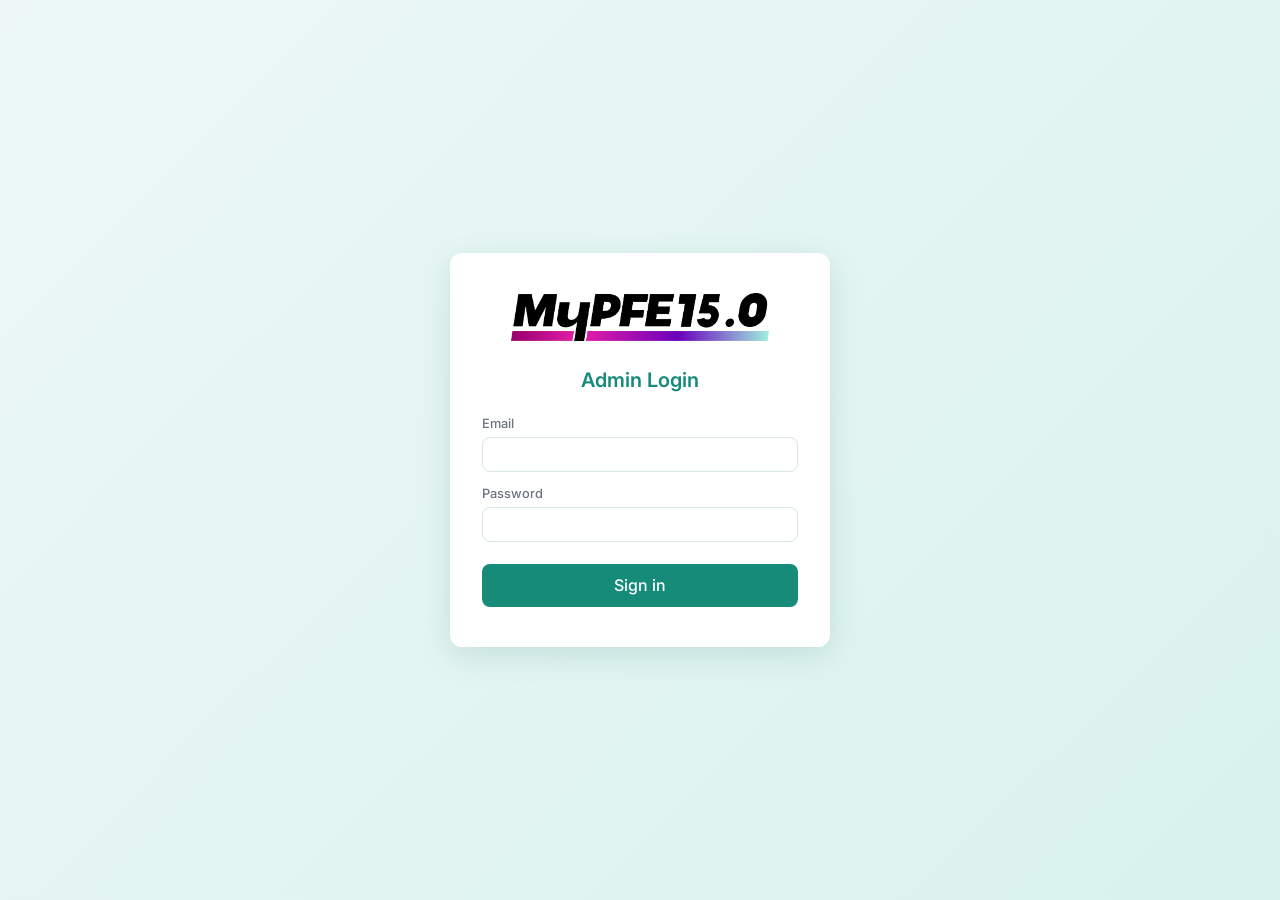
<file: admin/index.html>
<!DOCTYPE html>
<html lang="en">
<head>
  <meta charset="UTF-8">
  <meta name="viewport" content="width=device-width, initial-scale=1.0">
  <title>MyPFE Admin — Login</title>
  <link rel="preconnect" href="https://fonts.googleapis.com">
  <link href="https://fonts.googleapis.com/css2?family=Inter:wght@400;500;600;700&display=swap" rel="stylesheet">
  <link rel="stylesheet" href="admin.css">
</head>
<body class="login-page">
  <div class="login-card">
    <div class="login-logo">
      <img src="../assets/images/MYPFE15_LOGO1_black.png" alt="MyPFE 15.0">
    </div>
    <h1>Admin Login</h1>
    <form id="loginForm">
      <div class="field">
        <label for="email">Email</label>
        <input type="email" id="email" name="email" required autocomplete="username">
      </div>
      <div class="field">
        <label for="password">Password</label>
        <input type="password" id="password" name="password" required autocomplete="current-password">
      </div>
      <div id="loginError" class="msg msg-error" hidden></div>
      <button type="submit" class="btn-primary" id="loginBtn">Sign in</button>
    </form>
  </div>
  <script src="config.js"></script>
  <script src="admin.js"></script>
</body>
</html>
</file>
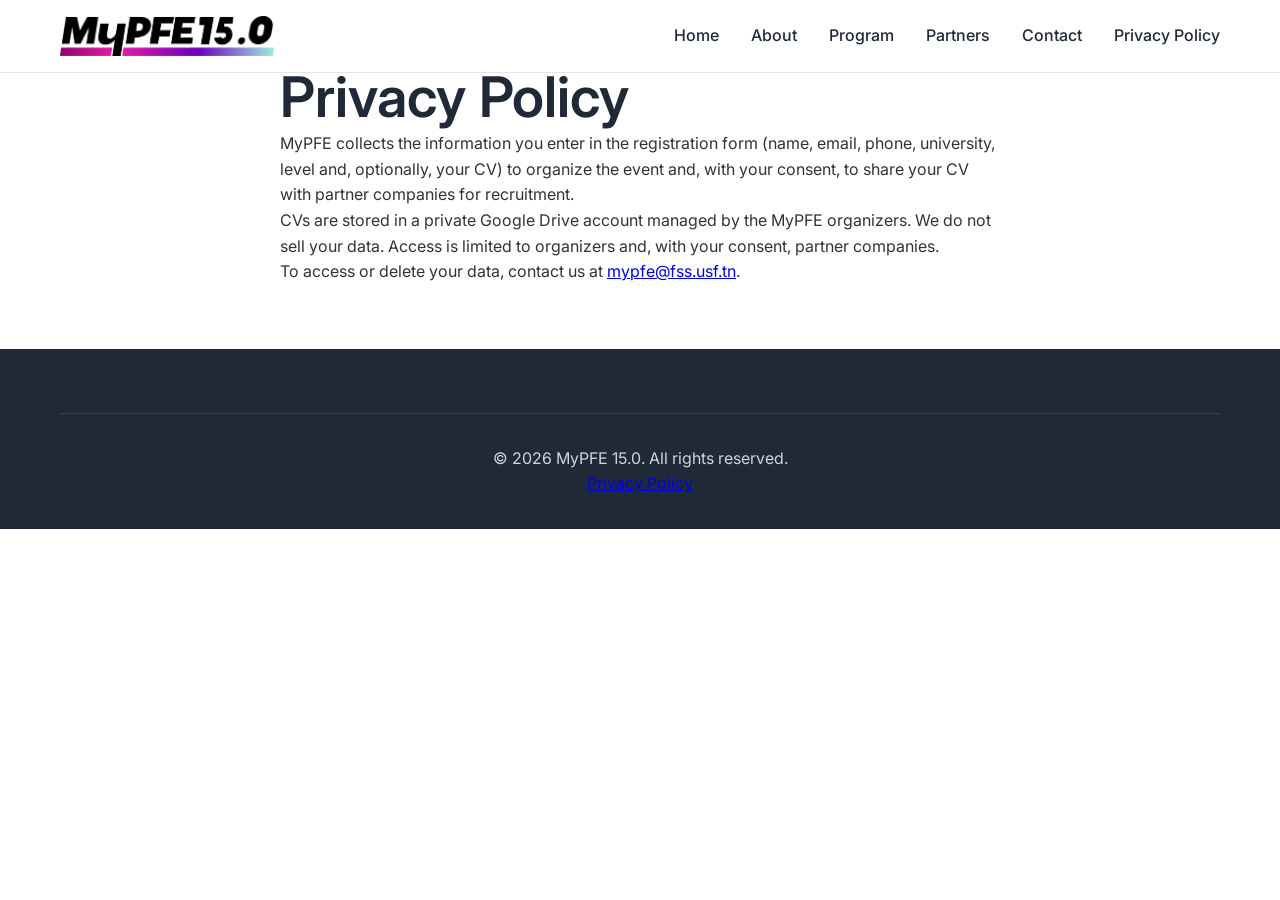
<file: privacy.html>
<!DOCTYPE html>
<html lang="en">
<head>
    <meta charset="UTF-8">
    <meta name="viewport" content="width=device-width, initial-scale=1.0">
    <title>Privacy Policy - MyPFE 15.0</title>
    <meta name="description" content="Learn how MyPFE collects, stores, and uses registration information and CVs.">
    <link rel="stylesheet" href="assets/css/style.css">
    <link rel="stylesheet" href="assets/css/polish.css">
    <link href="https://fonts.googleapis.com/css2?family=Inter:wght@300;400;500;600;700&display=swap" rel="stylesheet">
    <link rel="icon" type="image/jpeg" href="assets/images/logos/fss-logo.jpg">
</head>
<body>
    <nav class="navbar">
        <div class="nav-container">
            <a href="index.html" class="nav-logo" aria-label="MyPFE home">
                <img src="assets/images/MYPFE15_LOGO1_black.png" alt="MyPFE 15.0" class="logo">
            </a>
            <div class="nav-menu" id="nav-menu">
                <a href="index.html" class="nav-link">Home</a>
                <a href="pages/about.html" class="nav-link">About</a>
                <a href="pages/program.html" class="nav-link">Program</a>
                <a href="pages/sponsors.html" class="nav-link">Partners</a>
                <a href="pages/contact.html" class="nav-link">Contact</a>
                <a href="privacy.html" class="nav-link active" aria-current="page">Privacy Policy</a>
            </div>
            <div class="nav-toggle" id="nav-toggle" aria-label="Toggle navigation">
                <span class="bar"></span>
                <span class="bar"></span>
                <span class="bar"></span>
            </div>
        </div>
    </nav>

    <main>
        <section class="tl-section">
            <div class="container" style="max-width:760px">
                <h1>Privacy Policy</h1>
                <p>MyPFE collects the information you enter in the registration form (name, email, phone, university, level and, optionally, your CV) to organize the event and, with your consent, to share your CV with partner companies for recruitment.</p>
                <p>CVs are stored in a private Google Drive account managed by the MyPFE organizers. We do not sell your data. Access is limited to organizers and, with your consent, partner companies.</p>
                <p>To access or delete your data, contact us at <a href="mailto:mypfe@fss.usf.tn">mypfe@fss.usf.tn</a>.</p>
            </div>
        </section>
    </main>

    <footer class="footer">
        <div class="container">
            <div class="footer-bottom">
                <p>&copy; 2026 MyPFE 15.0. All rights reserved.</p>
                <a href="privacy.html" aria-current="page">Privacy Policy</a>
            </div>
        </div>
    </footer>

    <script src="assets/js/main.js"></script>
</body>
</html>
</file>
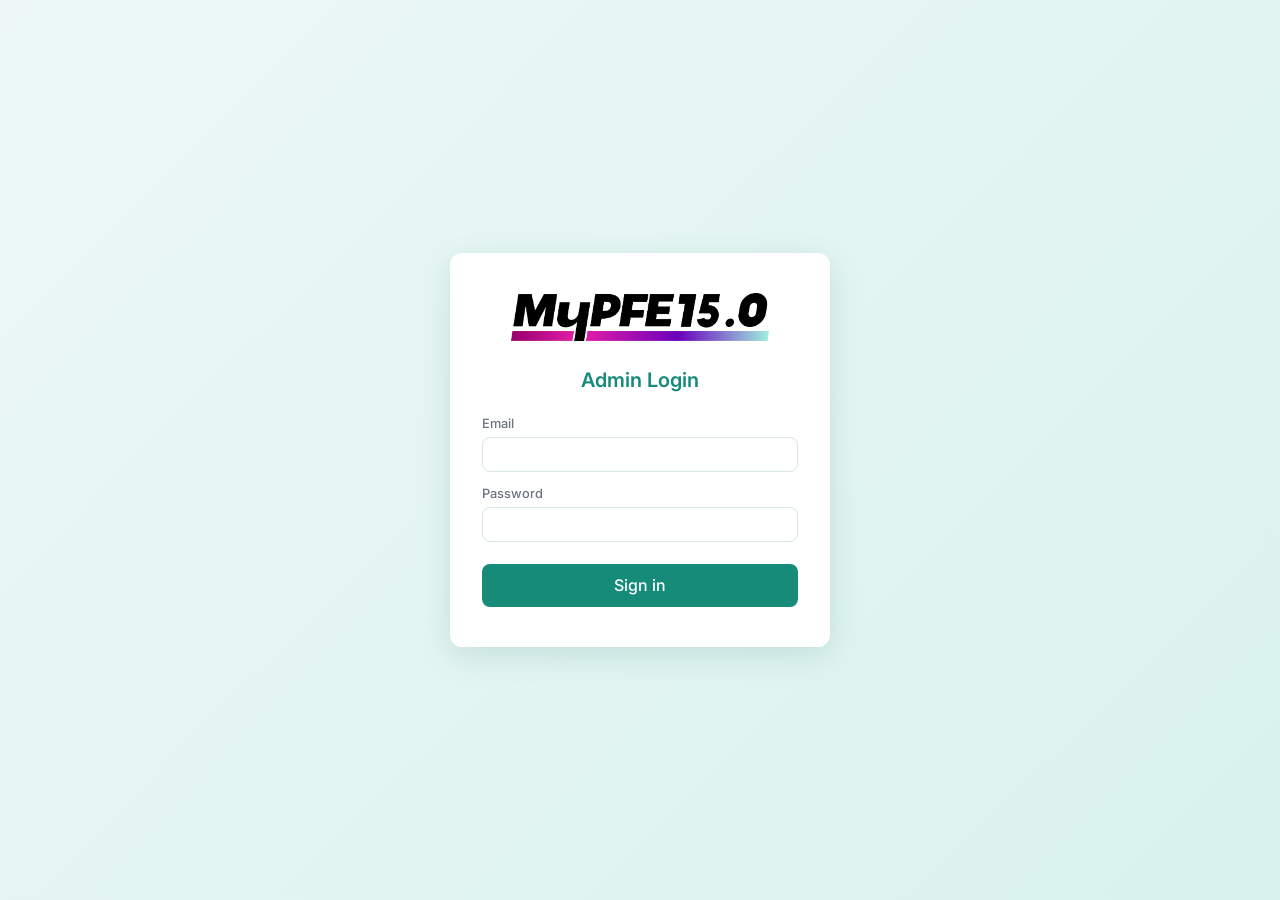
<file: admin/dashboard.html>
<!DOCTYPE html>
<html lang="en">
<head>
  <meta charset="UTF-8">
  <meta name="viewport" content="width=device-width, initial-scale=1.0">
  <title>MyPFE Admin — Dashboard</title>
  <link rel="preconnect" href="https://fonts.googleapis.com">
  <link href="https://fonts.googleapis.com/css2?family=Inter:wght@400;500;600;700&display=swap" rel="stylesheet">
  <link rel="stylesheet" href="https://cdnjs.cloudflare.com/ajax/libs/font-awesome/6.5.0/css/all.min.css">
  <link rel="stylesheet" href="admin.css">
</head>
<body>

<!-- ── Sidebar ─────────────────────────────────────────────────────────────── -->
<nav class="sidebar" id="sidebar">
  <div class="sidebar-logo">
    <img src="../assets/images/MYPFE15_LOGO2_white.png" alt="MyPFE">
  </div>
  <ul class="sidebar-nav">
    <li><a href="#" class="nav-item active" data-tab="schedule"><i class="fas fa-calendar-alt"></i> Schedule</a></li>
    <li><a href="#" class="nav-item" data-tab="workshops"><i class="fas fa-chalkboard-teacher"></i> Workshops</a></li>
    <li><a href="#" class="nav-item" data-tab="registrations"><i class="fas fa-users"></i> Registrations</a></li>
    <li><a href="#" class="nav-item admin-only" data-tab="users" style="display:none"><i class="fas fa-user-shield"></i> Users</a></li>
  </ul>
  <div class="sidebar-footer">
    <span id="meEmail" class="me-email"></span>
    <button id="logoutBtn" class="btn-ghost"><i class="fas fa-sign-out-alt"></i> Logout</button>
  </div>
</nav>

<!-- ── Main ────────────────────────────────────────────────────────────────── -->
<main class="main-content">

  <!-- ── Schedule tab ──────────────────────────────────────────────────────── -->
  <section id="tab-schedule" class="tab-section">
    <div class="tab-header">
      <h2>Schedule</h2>
      <button class="btn-primary" id="addScheduleBtn"><i class="fas fa-plus"></i> Add Item</button>
    </div>
    <div id="scheduleList" class="item-list"></div>
  </section>

  <!-- ── Workshops tab ─────────────────────────────────────────────────────── -->
  <section id="tab-workshops" class="tab-section" hidden>
    <div class="tab-header">
      <h2>Workshops</h2>
      <button class="btn-primary" id="addWorkshopBtn"><i class="fas fa-plus"></i> Add Workshop</button>
    </div>
    <div id="workshopList" class="item-list"></div>
  </section>

  <!-- ── Registrations tab ─────────────────────────────────────────────────── -->
  <section id="tab-registrations" class="tab-section" hidden>
    <div class="tab-header">
      <h2>Registrations</h2>
      <button class="btn-outline admin-only" id="exportCsvBtn" style="display:none"><i class="fas fa-download"></i> Export CSV</button>
    </div>

    <!-- Stats panel -->
    <div id="statsPanel" class="stats-panel">
      <div class="stat-box"><span id="statTotal">—</span><small>Total</small></div>
      <div class="stat-box"><span id="statStudents">—</span><small>Students</small></div>
      <div class="stat-box"><span id="statCompanies">—</span><small>Companies</small></div>
      <div class="stat-box"><span id="statCvs">—</span><small>With CV</small></div>
    </div>

    <!-- Bar chart (plain SVG) -->
    <div id="chartWrap" class="chart-wrap">
      <svg id="barChart" class="bar-chart"></svg>
    </div>

    <!-- Breakdown panels -->
    <div style="display:flex;gap:.75rem;flex-wrap:wrap;margin-bottom:1rem;">
      <div class="chart-wrap" style="flex:1;min-width:220px;">
        <div style="font-size:.75rem;font-weight:600;color:var(--text-muted);text-transform:uppercase;letter-spacing:.05em;margin-bottom:.6rem;">By Level</div>
        <div id="levelBreakdown"></div>
      </div>
      <div class="chart-wrap" style="flex:1;min-width:220px;">
        <div style="font-size:.75rem;font-weight:600;color:var(--text-muted);text-transform:uppercase;letter-spacing:.05em;margin-bottom:.6rem;">Top Universities</div>
        <div id="topUniversities"></div>
      </div>
    </div>

    <!-- Filters -->
    <div class="filters">
      <input type="search" id="regSearch" placeholder="Search name, email, university…" class="search-input">
      <select id="regType" class="filter-select">
        <option value="">All types</option>
        <option value="student">Student</option>
        <option value="company">Company</option>
      </select>
    </div>

    <div class="table-wrap">
      <table id="regTable" class="data-table">
        <thead>
          <tr>
            <th>Name</th><th>Email</th><th>Type</th><th>University</th>
            <th>Level</th><th>CV</th><th>Date</th><th>Actions</th>
          </tr>
        </thead>
        <tbody id="regBody"></tbody>
      </table>
    </div>
    <div class="pagination" id="regPagination"></div>
  </section>

  <!-- ── Users tab ─────────────────────────────────────────────────────────── -->
  <section id="tab-users" class="tab-section" hidden>
    <div class="tab-header">
      <h2>Users</h2>
      <button class="btn-primary" id="addUserBtn"><i class="fas fa-plus"></i> Add Editor</button>
    </div>
    <div class="table-wrap">
      <table class="data-table">
        <thead>
          <tr><th>Email</th><th>Role</th><th>Active</th><th>Created</th><th>Actions</th></tr>
        </thead>
        <tbody id="userBody"></tbody>
      </table>
    </div>
  </section>

</main>

<!-- ══════════════ MODALS ══════════════ -->

<!-- Schedule form modal -->
<div id="scheduleModal" class="modal" hidden>
  <div class="modal-box modal-lg">
    <div class="modal-head">
      <h3 id="scheduleModalTitle">Add Schedule Item</h3>
      <button class="modal-close" data-close="scheduleModal">&times;</button>
    </div>
    <div class="modal-body two-col">
      <!-- Left: form -->
      <form id="scheduleForm" class="modal-form">
        <div class="field-row">
          <div class="field">
            <label>Time *</label>
            <input type="text" name="time" placeholder="9:00 or 10:00 – 13:00" required maxlength="50">
          </div>
          <div class="field">
            <label>Location</label>
            <input type="text" name="location" maxlength="200">
          </div>
        </div>
        <div class="field">
          <label>Title *</label>
          <input type="text" name="title" required maxlength="200">
        </div>
        <div class="field">
          <label>Description</label>
          <textarea name="description" rows="2" maxlength="1000"></textarea>
        </div>
        <div class="field-row">
          <div class="field">
            <label>Speaker name</label>
            <input type="text" name="speaker_name" maxlength="200">
          </div>
          <div class="field">
            <label>Speaker company</label>
            <input type="text" name="speaker_company" maxlength="200">
          </div>
        </div>
        <div class="field-row">
          <label class="check-label"><input type="checkbox" name="featured"> Featured</label>
          <label class="check-label"><input type="checkbox" name="is_published" checked> Published</label>
          <div class="field" style="flex:1">
            <label>Position</label>
            <input type="number" name="position" value="0" min="0">
          </div>
        </div>

        <!-- Chips -->
        <div class="field">
          <label>Chips (comma-separated)</label>
          <input type="text" name="chips_raw" placeholder="Tag1, Tag2, Tag3">
        </div>

        <!-- Sections repeater -->
        <div class="field">
          <label>Sections <button type="button" class="btn-ghost btn-sm" id="addSectionBtn">+ Add section</button></label>
          <div id="sectionsContainer"></div>
        </div>

        <div class="modal-actions">
          <button type="button" class="btn-outline" data-close="scheduleModal">Cancel</button>
          <button type="submit" class="btn-primary">Save</button>
        </div>
      </form>

      <!-- Right: live preview -->
      <div class="preview-col">
        <div class="preview-label">Preview</div>
        <div id="schedulePreview" class="tl-preview"></div>
      </div>
    </div>
  </div>
</div>

<!-- Workshop form modal -->
<div id="workshopModal" class="modal" hidden>
  <div class="modal-box">
    <div class="modal-head">
      <h3 id="workshopModalTitle">Add Workshop</h3>
      <button class="modal-close" data-close="workshopModal">&times;</button>
    </div>
    <form id="workshopForm" class="modal-form">
      <div class="field">
        <label>Icon class *</label>
        <input type="text" name="icon" value="fas fa-clock" required maxlength="100">
      </div>
      <div class="field">
        <label>Title *</label>
        <input type="text" name="title" required maxlength="200">
      </div>
      <div class="field-row">
        <div class="field">
          <label>Time *</label>
          <input type="text" name="time" required maxlength="100">
        </div>
        <div class="field">
          <label>Position</label>
          <input type="number" name="position" value="0" min="0">
        </div>
      </div>
      <div class="field">
        <label>Description *</label>
        <textarea name="description" rows="2" required maxlength="1000"></textarea>
      </div>
      <div class="field">
        <label>Features (one per line: "fas fa-icon | Label")</label>
        <textarea name="features_raw" rows="3" placeholder="fas fa-calendar | November 22&#10;fas fa-users | Expert Instructors"></textarea>
      </div>
      <div class="field-row">
        <label class="check-label"><input type="checkbox" name="is_published" checked> Published</label>
      </div>
      <div class="modal-actions">
        <button type="button" class="btn-outline" data-close="workshopModal">Cancel</button>
        <button type="submit" class="btn-primary">Save</button>
      </div>
    </form>
  </div>
</div>

<!-- User form modal -->
<div id="userModal" class="modal" hidden>
  <div class="modal-box">
    <div class="modal-head">
      <h3>Add Editor</h3>
      <button class="modal-close" data-close="userModal">&times;</button>
    </div>
    <form id="userForm" class="modal-form">
      <div class="field">
        <label>Email *</label>
        <input type="email" name="email" required>
      </div>
      <div class="field">
        <label>Password * (min 12 chars)</label>
        <input type="password" name="password" required minlength="12">
      </div>
      <div class="field">
        <label>Role</label>
        <select name="role">
          <option value="editor">Editor</option>
          <option value="admin">Admin</option>
        </select>
      </div>
      <div class="modal-actions">
        <button type="button" class="btn-outline" data-close="userModal">Cancel</button>
        <button type="submit" class="btn-primary">Create</button>
      </div>
    </form>
  </div>
</div>

<!-- Confirm dialog -->
<div id="confirmModal" class="modal" hidden>
  <div class="modal-box modal-sm">
    <div class="modal-head">
      <h3 id="confirmTitle">Confirm</h3>
    </div>
    <div class="modal-body">
      <p id="confirmMsg"></p>
    </div>
    <div class="modal-actions">
      <button class="btn-outline" id="confirmCancel">Cancel</button>
      <button class="btn-danger" id="confirmOk">Delete</button>
    </div>
  </div>
</div>

<!-- Toast -->
<div id="toast" class="toast" hidden></div>

<script src="config.js"></script>
<script src="admin.js"></script>
</body>
</html>
</file>
<file: admin/admin.css>
/* ── Hidden state and cool mint theme ────────────────────────────────────── */
[hidden] { display: none !important; }

/* ── Variables ─────────────────────────────────────────────────────────────── */
:root {
  --primary: #168B7A;
  --primary-dark: #0F6659;
  --secondary: #087F5B;
  --accent: #9EEDE1;
  --bg: #f2f8f7;
  --surface: #ffffff;
  --border: #d6e7e4;
  --text: #1f2937;
  --text-muted: #6b7280;
  --danger: #dc2626;
  --success: #16a34a;
  --sidebar-w: 220px;
  --radius: 8px;
  --shadow: 0 1px 5px rgba(15,102,89,.09);
}

/* ── Reset ─────────────────────────────────────────────────────────────────── */
*, *::before, *::after { box-sizing: border-box; margin: 0; padding: 0; }
body { font-family: 'Inter', sans-serif; background: var(--bg); color: var(--text); font-size: 14px; }
a { text-decoration: none; color: inherit; }
img { max-width: 100%; }
button { cursor: pointer; font-family: inherit; }

/* ── Login page ────────────────────────────────────────────────────────────── */
.login-page {
  min-height: 100vh;
  display: flex;
  align-items: center;
  justify-content: center;
  background: linear-gradient(135deg, #edf8f6 0%, #d9f2ed 100%);
}
.login-card {
  background: var(--surface);
  border-radius: 12px;
  padding: 2.5rem 2rem;
  width: 100%;
  max-width: 380px;
  box-shadow: 0 8px 32px rgba(15,102,89,.14);
}
.login-logo { text-align: center; margin-bottom: 1.5rem; }
.login-logo img { height: 48px; }
.login-card h1 { text-align: center; font-size: 1.25rem; font-weight: 600; margin-bottom: 1.5rem; color: var(--primary); }

/* ── Layout ────────────────────────────────────────────────────────────────── */
.sidebar {
  position: fixed; top: 0; left: 0; bottom: 0;
  width: var(--sidebar-w);
  background: var(--primary);
  display: flex; flex-direction: column;
  z-index: 100;
}
.sidebar-logo { padding: 1.25rem 1rem; border-bottom: 1px solid rgba(255,255,255,.15); }
.sidebar-logo img { height: 36px; }
.sidebar-nav { flex: 1; padding: .5rem 0; list-style: none; }
.nav-item {
  display: flex; align-items: center; gap: .6rem;
  padding: .7rem 1.25rem;
  color: rgba(255,255,255,.8);
  border-left: 3px solid transparent;
  transition: background .15s, color .15s;
}
.nav-item:hover, .nav-item.active {
  background: rgba(255,255,255,.12);
  color: #fff;
  border-left-color: var(--accent);
}
.nav-item i { width: 16px; text-align: center; }
.sidebar-footer {
  padding: 1rem;
  border-top: 1px solid rgba(255,255,255,.15);
  display: flex; flex-direction: column; gap: .5rem;
}
.me-email { font-size: .75rem; color: rgba(255,255,255,.7); word-break: break-all; }
.main-content {
  margin-left: var(--sidebar-w);
  min-height: 100vh;
  padding: 2rem;
}

/* ── Tab sections ──────────────────────────────────────────────────────────── */
.tab-header {
  display: flex; align-items: center; justify-content: space-between;
  margin-bottom: 1.25rem;
}
.tab-header h2 { font-size: 1.375rem; font-weight: 700; color: var(--primary); }

/* ── Buttons ───────────────────────────────────────────────────────────────── */
.btn-primary {
  background: var(--primary); color: #fff;
  border: none; padding: .55rem 1.1rem;
  border-radius: var(--radius); font-size: .875rem; font-weight: 500;
  transition: background .15s;
}
.btn-primary:hover { background: var(--primary-dark); }
.btn-outline {
  background: transparent; color: var(--primary);
  border: 1.5px solid var(--primary); padding: .5rem 1rem;
  border-radius: var(--radius); font-size: .875rem; font-weight: 500;
  transition: background .15s;
}
.btn-outline:hover {
  background: #e1f4ef;
}
.btn-ghost {
  background: transparent; color: rgba(255,255,255,.8);
  border: none; padding: .4rem .75rem;
  border-radius: var(--radius); font-size: .875rem;
  transition: background .15s;
}
.btn-ghost:hover { background: rgba(255,255,255,.12); color: #fff; }
.btn-danger {
  background: var(--danger); color: #fff;
  border: none; padding: .55rem 1.1rem;
  border-radius: var(--radius); font-size: .875rem; font-weight: 500;
}
.btn-danger:hover { background: #b91c1c; }
.btn-sm { padding: .2rem .5rem; font-size: .75rem; }
.btn-icon {
  background: none; border: none;
  color: var(--text-muted); padding: .25rem;
  border-radius: 4px; font-size: .9rem;
  transition: color .15s, background .15s;
}
.btn-icon:hover {
  color: var(--primary);
  background: #e1f4ef;
}
.btn-icon.danger:hover { color: var(--danger); background: #fee2e2; }
.cv-url-link {
  color: var(--primary);
  font-weight: 600;
  text-decoration: none;
  white-space: nowrap;
}
.cv-url-link:hover { text-decoration: underline; }
.registration-detail-chip { display: inline-block; margin: 0 1rem .25rem 0; }
.registration-detail-label { color: var(--text-muted); margin-right: .25rem; }

/* ── Forms ─────────────────────────────────────────────────────────────────── */
.field { display: flex; flex-direction: column; gap: .35rem; }
.field label { font-size: .8rem; font-weight: 500; color: var(--text-muted); }
.field input, .field select, .field textarea {
  border: 1.5px solid var(--border);
  border-radius: var(--radius); padding: .5rem .75rem;
  font-size: .875rem; font-family: inherit;
  background: var(--surface); color: var(--text);
  transition: border-color .15s;
}
.field input:focus, .field select:focus, .field textarea:focus {
  outline: none; border-color: var(--primary);
}
.field textarea { resize: vertical; }
.field-row { display: flex; gap: .75rem; align-items: flex-start; flex-wrap: wrap; }
.field-row .field { flex: 1; min-width: 140px; }
.check-label { display: flex; align-items: center; gap: .4rem; font-size: .875rem; white-space: nowrap; padding-top: 1.5rem; }
.check-label input[type=checkbox] { accent-color: var(--primary); width: 15px; height: 15px; }

/* Login form */
.login-card .field { margin-bottom: .9rem; }
.login-card .btn-primary { width: 100%; padding: .7rem; font-size: 1rem; margin-top: .5rem; }

/* ── Messages ──────────────────────────────────────────────────────────────── */
.msg { padding: .6rem .9rem; border-radius: var(--radius); font-size: .85rem; margin-top: .5rem; }
.msg-error { background: #fee2e2; color: #991b1b; }
.msg-success { background: #dcfce7; color: #166534; }

/* ── Item list (schedule / workshops) ─────────────────────────────────────── */
.item-list { display: flex; flex-direction: column; gap: .5rem; }
.item-row {
  display: flex; align-items: center; gap: .75rem;
  background: var(--surface); border: 1px solid var(--border);
  border-radius: var(--radius); padding: .75rem 1rem;
  box-shadow: var(--shadow);
}
.item-row.unpublished { opacity: .55; }
.item-badge {
  font-size: .7rem; padding: .15rem .5rem; border-radius: 20px;
  background: #f3e8ff; color: var(--primary); font-weight: 500;
}
.item-badge.featured { background: #fef3c7; color: #92400e; }
.item-badge.unpub { background: #f3f4f6; color: #6b7280; }
.item-title { flex: 1; font-weight: 500; }
.item-time { font-size: .8rem; color: var(--text-muted); white-space: nowrap; }
.item-actions { display: flex; gap: .25rem; align-items: center; }

/* ── Stats panel ───────────────────────────────────────────────────────────── */
.stats-panel {
  display: flex; gap: .75rem; flex-wrap: wrap;
  margin-bottom: 1rem;
}
.stat-box {
  background: var(--surface); border: 1px solid var(--border);
  border-radius: var(--radius); padding: .75rem 1.25rem;
  display: flex; flex-direction: column; align-items: center;
  min-width: 100px; box-shadow: var(--shadow);
}
.stat-box span { font-size: 1.5rem; font-weight: 700; color: var(--primary); }
.stat-box small { font-size: .75rem; color: var(--text-muted); }

/* ── Bar chart ─────────────────────────────────────────────────────────────── */
.chart-wrap {
  background: var(--surface); border: 1px solid var(--border);
  border-radius: var(--radius); padding: 1rem;
  margin-bottom: 1rem; overflow-x: auto;
}
.bar-chart { display: block; width: 100%; min-height: 80px; }

/* ── Filters ───────────────────────────────────────────────────────────────── */
.filters {
  display: flex; gap: .75rem; flex-wrap: wrap;
  margin-bottom: .75rem;
}
.search-input {
  flex: 1; min-width: 200px;
  border: 1.5px solid var(--border); border-radius: var(--radius);
  padding: .5rem .75rem; font-size: .875rem; font-family: inherit;
}
.search-input:focus { outline: none; border-color: var(--primary); }
.filter-select {
  border: 1.5px solid var(--border); border-radius: var(--radius);
  padding: .5rem .75rem; font-size: .875rem; font-family: inherit;
  background: var(--surface);
}

/* ── Table ─────────────────────────────────────────────────────────────────── */
.table-wrap { overflow-x: auto; }
.data-table {
  width: 100%; border-collapse: collapse;
  background: var(--surface); border-radius: var(--radius);
  overflow: hidden; box-shadow: var(--shadow);
}
.data-table th, .data-table td {
  padding: .65rem .9rem; text-align: left;
  border-bottom: 1px solid var(--border); font-size: .85rem;
}
.data-table th {
  font-weight: 600;
  background: #edf7f5;
  color: var(--primary);
}
.data-table tr:last-child td { border-bottom: none; }
.data-table tbody tr:hover { background: #f4fbf9; }

/* ── Pagination ────────────────────────────────────────────────────────────── */
.pagination {
  display: flex; gap: .5rem; justify-content: flex-end;
  margin-top: .75rem; flex-wrap: wrap;
}
.page-btn {
  border: 1.5px solid var(--border); background: var(--surface);
  padding: .35rem .7rem; border-radius: var(--radius);
  font-size: .8rem; cursor: pointer; transition: background .15s;
}
.page-btn.active { background: var(--primary); color: #fff; border-color: var(--primary); }
.page-btn:hover:not(.active) { background: #e1f4ef; }

/* ── Modals ────────────────────────────────────────────────────────────────── */
.modal {
  position: fixed; inset: 0;
  background: rgba(0,0,0,.45);
  display: flex; align-items: center; justify-content: center;
  z-index: 200; padding: 1rem;
}
.modal-box {
  background: var(--surface); border-radius: 12px;
  width: 100%; max-width: 540px;
  max-height: 90vh; overflow-y: auto;
  box-shadow: 0 20px 60px rgba(0,0,0,.2);
}
.modal-lg { max-width: 860px; }
.modal-sm { max-width: 380px; }
.modal-head {
  display: flex; align-items: center; justify-content: space-between;
  padding: 1rem 1.25rem; border-bottom: 1px solid var(--border);
}
.modal-head h3 { font-size: 1.05rem; font-weight: 600; }
.modal-close {
  background: none; border: none; font-size: 1.3rem;
  color: var(--text-muted); cursor: pointer; line-height: 1;
}
.modal-body { padding: 1.25rem; }
.modal-form { padding: 1.25rem; display: flex; flex-direction: column; gap: .85rem; }
.modal-actions {
  display: flex; gap: .75rem; justify-content: flex-end;
  padding: .75rem 0 0;
}
.two-col {
  display: grid; grid-template-columns: 1fr 320px; gap: 0;
}
@media (max-width: 700px) {
  .two-col { grid-template-columns: 1fr; }
}

/* ── Live preview ──────────────────────────────────────────────────────────── */
.preview-col {
  border-left: 1px solid var(--border);
  padding: 1.25rem; background: #f7fbfa;
  overflow-y: auto;
}
.preview-label { font-size: .75rem; font-weight: 600; color: var(--text-muted); margin-bottom: .75rem; text-transform: uppercase; letter-spacing: .05em; }
.tl-preview .tl-item {
  border-left: 3px solid var(--border);
  padding: .6rem .75rem; margin-bottom: .5rem;
  border-radius: 0 var(--radius) var(--radius) 0;
  background: var(--surface); box-shadow: var(--shadow);
}
.tl-preview .tl-item.featured { border-left-color: var(--accent); }
.tl-preview .tl-time { font-size: .75rem; color: var(--text-muted); margin-bottom: .2rem; }
.tl-preview .tl-item h4 { font-size: .9rem; font-weight: 600; }
.tl-preview .tl-item p { font-size: .8rem; color: var(--text-muted); margin-top: .2rem; }
.tl-preview .tl-chips { display: flex; flex-wrap: wrap; gap: .25rem; margin-top: .35rem; }
.tl-preview .tl-chips span {
  font-size: .7rem; background: #e1f4ef; color: var(--primary);
  padding: .1rem .45rem; border-radius: 20px;
}

/* ── Sections repeater ─────────────────────────────────────────────────────── */
.section-block {
  border: 1px solid var(--border); border-radius: var(--radius);
  padding: .75rem; margin-top: .5rem; background: #f7fbfa;
  display: flex; flex-direction: column; gap: .5rem;
}
.section-block-head {
  display: flex; align-items: center; justify-content: space-between;
}
.lines-list { display: flex; flex-direction: column; gap: .4rem; }
.line-row { display: flex; gap: .4rem; align-items: center; flex-wrap: wrap; }
.line-row input { flex: 1; min-width: 80px; }

/* ── Toast ─────────────────────────────────────────────────────────────────── */
.toast {
  position: fixed; bottom: 1.5rem; right: 1.5rem;
  padding: .75rem 1.25rem; border-radius: var(--radius);
  font-size: .875rem; font-weight: 500;
  background: var(--text); color: #fff;
  box-shadow: 0 4px 16px rgba(0,0,0,.2);
  z-index: 999; transition: opacity .3s;
  max-width: 320px;
}
.toast.success { background: var(--success); }
.toast.error { background: var(--danger); }

/* ── Responsive ────────────────────────────────────────────────────────────── */
@media (max-width: 640px) {
  .sidebar { width: 100%; height: auto; position: relative; flex-direction: row; flex-wrap: wrap; }
  .main-content { margin-left: 0; padding: 1rem; }
  .sidebar-nav { display: flex; flex-direction: row; overflow-x: auto; }
  .sidebar-footer { flex-direction: row; align-items: center; width: 100%; }
}
</file>
<file: assets/css/style.css>
/* Reset and Base Styles */
* {
    margin: 0;
    padding: 0;
    box-sizing: border-box;
}

html {
    scroll-behavior: smooth;
    overflow-x: hidden;
    width: 100%;
}

body {
    font-family: 'Inter', sans-serif;
    line-height: 1.6;
    color: #333;
    overflow-x: hidden;
    width: 100%;
    max-width: 100%;
}

.container {
    max-width: 1200px;
    margin: 0 auto;
    padding: 0 20px;
}

/* Color Variables */
:root {
    --primary-color: #99016C;
    --primary-dark: #6E02BB;
    --secondary-color: #E01EA8;
    --accent-color: #9EEDE1;
    --text-color: #1f2937;
    --text-light: #6b7280;
    --background-light: #f9f0f7;
    --white: #ffffff;
    --gradient: linear-gradient(135deg, #6E02BB 0%, #99016C 50%, #E01EA8 100%);
    --shadow: 0 10px 30px rgba(110, 2, 187, 0.15);
    --shadow-light: 0 4px 6px rgba(153, 1, 108, 0.08);
}

/* Typography */
h1, h2, h3, h4, h5, h6 {
    font-weight: 600;
    line-height: 1.2;
    color: var(--text-color);
}

h1 { font-size: 3.5rem; }
h2 { font-size: 2.5rem; }
h3 { font-size: 2rem; }
h4 { font-size: 1.5rem; }

/* Buttons */
.btn {
    display: inline-block;
    padding: 12px 24px;
    border-radius: 25px;
    text-decoration: none;
    font-weight: 500;
    transition: all 0.3s ease;
    border: 2px solid transparent;
    cursor: pointer;
    font-size: 1rem;
}

.btn-primary {
    background: var(--gradient);
    color: #f8f9fa !important;
    box-shadow: var(--shadow-light);
}

.btn-primary:hover {
    transform: translateY(-2px);
    box-shadow: var(--shadow);
}

.btn-outline {
    border-color: var(--primary-color);
    color: var(--primary-color);
    background: transparent;
}

.btn-outline:hover {
    background: var(--primary-color);
    color: var(--white);
}

/* Navigation */
.navbar {
    position: fixed;
    top: 0;
    width: 100%;
    background: rgba(255, 255, 255, 0.95);
    backdrop-filter: blur(10px);
    border-bottom: 1px solid rgba(0, 0, 0, 0.1);
    z-index: 1000;
    transition: all 0.3s ease;
}

.nav-container {
    max-width: 1200px;
    margin: 0 auto;
    display: flex;
    justify-content: space-between;
    align-items: center;
    padding: 1rem 20px;
}

.nav-logo {
    display: flex;
    align-items: center;
    gap: 12px;
}

.logo {
    width: auto;
    height: 40px;
}

.logo-text {
    font-size: 1.5rem;
    font-weight: 700;
    color: var(--primary-color);
}

.nav-menu {
    display: flex;
    gap: 2rem;
    align-items: center;
}

.nav-link {
    text-decoration: none;
    color: var(--text-color);
    font-weight: 500;
    transition: color 0.3s ease;
    position: relative;
}

.nav-link:hover {
    color: var(--primary-color);
}

.nav-link::after {
    content: '';
    position: absolute;
    bottom: -5px;
    left: 0;
    width: 0;
    height: 2px;
    background: var(--primary-color);
    transition: width 0.3s ease;
}

.nav-link:hover::after {
    width: 100%;
}

/* Remove underline for primary nav button (Register Now) */
.nav-link.btn-primary::after,
.nav-link.btn-primary:hover::after {
    display: none;
}

.nav-toggle {
    display: none;
    flex-direction: column;
    cursor: pointer;
}

.bar {
    width: 25px;
    height: 3px;
    background: var(--text-color);
    margin: 3px 0;
    transition: 0.3s;
}

/* Hero Section */
.hero {
    padding: 120px 0 80px;
    background: linear-gradient(135deg, #f8fafc 0%, #e2e8f0 100%);
    position: relative;
    overflow: hidden;
}

.hero::before {
    content: '';
    position: absolute;
    top: 0;
    left: 0;
    right: 0;
    bottom: 0;
    background: url('data:image/svg+xml,<svg xmlns="http://www.w3.org/2000/svg" viewBox="0 0 100 100"><defs><pattern id="grid" width="10" height="10" patternUnits="userSpaceOnUse"><path d="M 10 0 L 0 0 0 10" fill="none" stroke="%23e2e8f0" stroke-width="0.5"/></pattern></defs><rect width="100" height="100" fill="url(%23grid)"/></svg>');
    opacity: 0.5;
}

.hero-container {
    max-width: 1200px;
    margin: 0 auto;
    padding: 0 20px;
    display: grid;
    grid-template-columns: 1fr 1fr;
    gap: 4rem;
    align-items: center;
    position: relative;
    z-index: 1;
}

.hero-content {
    max-width: 600px;
}

.hero-badge {
    margin-bottom: 1.5rem;
}

.edition-badge {
    background: var(--gradient);
    color: var(--white);
    padding: 8px 16px;
    border-radius: 20px;
    font-size: 0.9rem;
    font-weight: 500;
}

.hero-title {
    font-size: 3.5rem;
    font-weight: 700;
    margin-bottom: 1.5rem;
    line-height: 1.1;
}

.highlight {
    background: var(--gradient);
    -webkit-background-clip: text;
    -webkit-text-fill-color: transparent;
    background-clip: text;
}

.hero-subtitle {
    font-size: 1.2rem;
    color: var(--text-light);
    margin-bottom: 2rem;
    line-height: 1.6;
}

.hero-info {
    display: flex;
    gap: 2rem;
    margin-bottom: 2rem;
}

.info-item {
    display: flex;
    align-items: center;
    gap: 8px;
    color: var(--text-color);
    font-weight: 500;
}

.info-item i {
    color: var(--primary-color);
}

.hero-buttons {
    display: flex;
    gap: 1rem;
    flex-wrap: wrap;
}

.hero-image {
    display: flex;
    justify-content: center;
    align-items: center;
}

.hero-image img {
    max-width: 100%;
    height: auto;
}

/* Hero Countdown Styles */
.hero-countdown {
    display: flex;
    justify-content: center;
    align-items: center;
}

.countdown-container {
    text-align: center;
    padding: 2rem;
    background: rgba(255, 255, 255, 0.1);
    backdrop-filter: blur(10px);
    border-radius: 20px;
    box-shadow: var(--shadow-light);
}

.countdown-title {
    font-size: 1.5rem;
    font-weight: 600;
    color: var(--text-color);
    margin-bottom: 1.5rem;
}

.countdown-timer {
    display: flex;
    gap: 2rem;
    justify-content: center;
    flex-wrap: wrap;
}

.countdown-item {
    text-align: center;
    min-width: 80px;
}

.countdown-number {
    display: block;
    font-size: 3rem;
    font-weight: 700;
    color: var(--primary-color);
    line-height: 1;
    margin-bottom: 0.5rem;
}

.countdown-label {
    font-size: 0.9rem;
    font-weight: 500;
    color: var(--text-light);
    text-transform: uppercase;
    letter-spacing: 0.5px;
}

.scroll-indicator {
    position: absolute;
    bottom: 2rem;
    left: 50%;
    transform: translateX(-50%);
    display: flex;
    flex-direction: column;
    align-items: center;
    gap: 8px;
    color: var(--text-light);
    animation: bounce 2s infinite;
}

@keyframes bounce {
    0%, 20%, 50%, 80%, 100% { transform: translateX(-50%) translateY(0); }
    40% { transform: translateX(-50%) translateY(-10px); }
    60% { transform: translateX(-50%) translateY(-5px); }
}

/* Stats Section */
.stats {
    padding: 4rem 0;
    background: var(--white);
}

.stats-grid {
    display: grid;
    grid-template-columns: repeat(auto-fit, minmax(200px, 1fr));
    gap: 2rem;
}

.stat-item {
    text-align: center;
    padding: 2rem;
    background: var(--background-light);
    border-radius: 12px;
    transition: transform 0.3s ease;
}

.stat-item:hover {
    transform: translateY(-5px);
}

.stat-number {
    font-size: 3rem;
    font-weight: 700;
    color: var(--primary-color);
    margin-bottom: 0.5rem;
}

.stat-label {
    color: var(--text-light);
    font-weight: 500;
}

/* Section Headers */
.section-header {
    text-align: center;
    margin-bottom: 4rem;
}

.section-header h2 {
    margin-bottom: 1rem;
}

.section-header p {
    font-size: 1.1rem;
    color: var(--text-light);
    max-width: 600px;
    margin: 0 auto;
}

/* About Event Section */
.about-event {
    padding: 6rem 0;
    background: var(--background-light);
}

.about-content {
    display: grid;
    grid-template-columns: 1fr 1fr;
    gap: 4rem;
    align-items: center;
}

.about-text p {
    margin-bottom: 1.5rem;
    color: var(--text-light);
    font-size: 1.1rem;
}

.features-container {
    display: flex;
    align-items: center;
    justify-content: center;
}

.features {
    display: flex;
    flex-direction: column;
    gap: 1.5rem;
    width: 100%;
    max-width: 400px;
}

.feature {
    background: var(--white);
    border-radius: 16px;
    padding: 1.5rem;
    box-shadow: var(--shadow-light);
    display: flex;
    align-items: center;
    gap: 1rem;
    transition: transform 0.3s ease, box-shadow 0.3s ease;
}

.feature:hover {
    transform: translateX(10px);
    box-shadow: var(--shadow);
}

.feature i {
    color: var(--primary-color);
    font-size: 1.8rem;
    min-width: 50px;
    flex-shrink: 0;
}

.feature-content {
    text-align: left;
}

.feature h4 {
    margin-bottom: 0.3rem;
    color: var(--text-color);
    font-size: 1.1rem;
}

.feature p {
    color: var(--text-light);
    margin: 0;
    line-height: 1.4;
    font-size: 0.9rem;
}

.about-image img {
    width: 100%;
    border-radius: 12px;
    box-shadow: var(--shadow);
    
}

.about-image{
    display:none;
}

/* Program Highlights */
.program-highlights {
    padding: 6rem 0;
    background: var(--white);
    display:none;
}

.program-grid {
    display: grid;
    grid-template-columns: repeat(auto-fit, minmax(280px, 1fr));
    gap: 2rem;
    margin-bottom: 3rem;
}

.program-item {
    background: var(--background-light);
    padding: 2rem;
    border-radius: 12px;
    text-align: center;
    transition: transform 0.3s ease;
}

.program-item:hover {
    transform: translateY(-5px);
}

.time {
    color: var(--primary-color);
    padding: 8px 16px;
    border-radius: 20px;
    font-weight: 500;
    display: inline-block;
    /* margin-bottom: 1rem; */
}

.program-item h4 {
    margin-bottom: 1rem;
}

.program-item p {
    color: var(--text-light);
}

.program-cta {
    text-align: center;
}

/* Organizers Section */
.organizers {
    padding: 6rem 0;
     background: var(--white); /*change it to light when putting event highlight */

}

.organizers-grid {
    display: grid;
    grid-template-columns: repeat(auto-fit, minmax(300px, 1fr));
    gap: 3rem;
}

.organizer {
    background: var(--white);
    padding: 3rem 2rem;
    border-radius: 12px;
    text-align: center;
    box-shadow: var(--shadow-light);
    transition: transform 0.3s ease;
    min-height: 280px;
    display: flex;
    flex-direction: column;
    justify-content: space-between;
}

.organizer:hover {
    transform: translateY(-5px);
}

/* Enhanced logo container with automatic sizing */
.organizer .logo-container {
    width: 100%;
    height: 120px;
    display: flex;
    align-items: center;
    justify-content: center;
    margin-bottom: 1.5rem;
    padding: 1rem;
}

.organizer-logo {
    width: 280px;
    max-width: 100%;
    height: 220px;
    object-fit: contain;
}

/* Make CPC logo bigger */
.organizer .logo-container.cpc-logo {
    height: 150px; /* Increased from 120px */
    padding-bottom: 2rem;
    margin-bottom: 0; /* Remove margin bottom */
}

.organizer .logo-container.cpc-logo img {
    max-width: 130%; /* Allow it to be slightly larger than container width */
    max-height: 130%; /* Allow it to be slightly larger than container height */
}

.organizer h4 {
    margin-bottom: 1rem;
    font-size: 1.2rem;
    line-height: 1.3;
    flex-grow: 0;
}

.organizer p {
    color: var(--text-light);
    font-size: 0.95rem;
    line-height: 1.5;
    flex-grow: 1;
    display: flex;
    align-items: center;
    margin: 0;
}

/* CTA Section */
.cta {
    padding: 6rem 0;
    background: var(--gradient);
    color: var(--white);
}

.cta-content {
    text-align: center;
    max-width: 600px;
    margin: 0 auto;
}

.cta h2 {
    color: var(--white);
    margin-bottom: 1rem;
}

.cta p {
    font-size: 1.1rem;
    margin-bottom: 2rem;
    opacity: 0.9;
}

.cta-buttons {
    display: flex;
    gap: 1rem;
    justify-content: center;
    flex-wrap: wrap;
}

.cta .btn-outline {
    border-color: var(--white);
    color: var(--white);
}

.cta .btn-outline:hover {
    background: var(--white);
    color: var(--primary-color);
}

/* make primary CTA border match the site's text color variable */
.cta .btn.btn-primary {
    border-color: var(--text-color);
}

/* Make outline buttons in registration sections near-white by default */
.registration-cta .btn-outline {
    border-color: #f8f9fa;
    color: #f8f9fa;
}

.registration-cta .btn-outline:hover {
    background: #f8f9fa;
    color: var(--primary-color);
}

/* Ensure all buttons inside the registration CTA have a near-white border */
.registration-cta .cta-buttons .btn,
.registration-cta .cta-buttons .btn-outline {
    border-color: #f8f9fa;
}

/* Footer */
.footer {
    background: var(--text-color);
    color: var(--white);
    padding: 4rem 0 2rem;
}

.footer-content {
    display: grid;
    grid-template-columns: repeat(auto-fit, minmax(250px, 1fr));
    gap: 3rem;
    margin-bottom: 3rem;
}

.footer-section h4 {
    color: var(--white);
    margin-bottom: 1.5rem;
}

.footer-section p,
.footer-section a {
    color: rgba(255, 255, 255, 0.8);
    text-decoration: none;
    display: block;
    margin-bottom: 0.5rem;
    transition: color 0.3s ease;
}

.footer-section a:hover {
    color: var(--white);
}

.social-links {
    display: flex;
    gap: 1rem;
    margin-top: 1rem;
}

.social-links a {
    width: 40px;
    height: 40px;
    background: var(--primary-color);
    border-radius: 50%;
    display: flex;
    align-items: center;
    justify-content: center;
    transition: background 0.3s ease;
}

.social-links a:hover {
    background: var(--secondary-color);
}

.footer-bottom {
    border-top: 1px solid rgba(255, 255, 255, 0.1);
    padding-top: 2rem;
    text-align: center;
    color: rgba(255, 255, 255, 0.8);
}

/* Page Header Styles */
.page-header {
    padding: 140px 0 80px;
    background: var(--gradient);
    color: var(--white);
    text-align: center;
}

.header-content h1 {
    color: var(--white);
    margin-bottom: 1rem;
    font-size: 3rem;
}

.header-content p {
    font-size: 1.2rem;
    margin-bottom: 2rem;
    opacity: 0.9;
}

/* breadcrumb styles removed - breadcrumbs no longer used */

/* About Page Styles */
.event-overview {
    padding: 6rem 0;
    background: var(--white);
}

.overview-content {
    display: grid;
    grid-template-columns: 2fr 1fr;
    gap: 4rem;
    align-items: start;
}

.overview-text h2 {
    margin-bottom: 2rem;
}

.overview-text p {
    margin-bottom: 1.5rem;
    color: var(--text-light);
    font-size: 1.1rem;
    line-height: 1.7;
}

.overview-stats {
    display: grid;
    grid-template-columns: repeat(2, minmax(0, 1fr));
    gap: 0;
    margin: 0 auto;
    max-width: 400px;
    width: 100%;
    padding: 0;
}

.stat-card {
    width: 100%;
    max-width: none;
    min-height: 130px;
    padding: 1.25rem;
    text-align: left;
    align-items: flex-start;
    justify-content: space-between;
}

.overview-stats {
    order: 1;
    display: grid;
    grid-template-columns: repeat(2, minmax(0, 1fr));
    gap: 0;
    margin: 0 auto;
    max-width: 400px;
    width: 100%;
    padding: 0;
}

.stat-card {
    width: 100%;
    max-width: none;
    min-height: 130px;
    padding: 1.25rem;
    text-align: left;
    align-items: flex-start;
    justify-content: space-between;
}

/* Organizers Detailed */
.organizers-detailed {
    padding: 6rem 0;
    background: var(--background-light);
}

.organizer-block {
    margin-bottom: 4rem;
}

.organizer-content {
    background: var(--white);
    border-radius: 16px;
    padding: 3rem;
    box-shadow: var(--shadow-light);
}

.organizer-content.reverse {
    background: var(--white);
    color: var(--text-color);
}

.organizer-content.reverse h3,
.organizer-content.reverse p {
    color: var(--text-color);
}

.organizer-info {
    display: grid;
    grid-template-columns: 280px 1fr;
    gap: 2rem;
    align-items: start;
}

.organizer-logo {
    width: 280px;
    max-width: 100%;
    height: 220px;
    object-fit: contain;
}

.organizer-details h3 {
    margin-bottom: 0.5rem;
}

.organizer-subtitle {
    color: var(--primary-color);
    font-weight: 600;
    margin-bottom: 1rem !important;
}

.organizer-stats {
    display: flex;
    gap: 2rem;
    margin-top: 1.5rem;
}

.mini-stat {
    text-align: center;
}

.mini-stat .number {
    display: block;
    font-size: 1.5rem;
    font-weight: 700;
    color: var(--primary-color);
}

.organizer-content.reverse .mini-stat .number {
    color: var(--primary-color);
}

.mini-stat .label {
    font-size: 0.9rem;
    color: var(--text-light);
}

.achievements,
.technologies {
    display: flex;
    gap: 1rem;
    flex-wrap: wrap;
    margin-top: 1.5rem;
}

.achievement,
.tech-tag {
    background: var(--primary-color);
    color: var(--white);
    padding: 0.5rem 1rem;
    border-radius: 20px;
    font-size: 0.9rem;
    font-weight: 500;
}

/* Mission Section */
.mission {
    padding: 6rem 0;
    background: var(--white);
}

.mission-content {
    display: grid;
    grid-template-columns: 1fr 1fr;
    gap: 4rem;
    align-items: center;
}

.mission-text h2 {
    margin-bottom: 1.5rem;
}

.mission-text > p {
    font-size: 1.1rem;
    color: var(--text-light);
    margin-bottom: 2rem;
    line-height: 1.7;
}

.mission-points {
    display: grid;
    gap: 1.5rem;
}

.mission-point {
    display: flex;
    gap: 1rem;
    align-items: flex-start;
}

.mission-point i {
    color: var(--primary-color);
    font-size: 1.5rem;
    margin-top: 0.25rem;
}

.mission-point h4 {
    margin-bottom: 0.5rem;
}

.mission-point p {
    color: var(--text-light);
    margin: 0;
}

.mission-image img {
    width: 100%;
    border-radius: 12px;
}

.mission-image{
    display:none;
}

/* Timeline */
.event-history {
    padding: 6rem 0;
    background: var(--background-light);
}

.timeline {
    position: relative;
    max-width: 800px;
    margin: 0 auto;
}

.timeline::before {
    content: '';
    position: absolute;
    left: 50%;
    top: 0;
    bottom: 0;
    width: 2px;
    background: var(--primary-color);
    transform: translateX(-50%);
}

.timeline-item {
    position: relative;
    margin-bottom: 3rem;
    display: flex;
    align-items: center;
}

.timeline-item:nth-child(odd) {
    flex-direction: row;
}

.timeline-item:nth-child(even) {
    flex-direction: row-reverse;
}

.timeline-year {
    background: var(--gradient);
    color: var(--white);
    padding: 1rem 1.5rem;
    border-radius: 30px;
    font-weight: 600;
    font-size: 1.1rem;
    position: relative;
    z-index: 1;
}

.timeline-content {
    background: var(--white);
    padding: 2rem;
    border-radius: 12px;
    box-shadow: var(--shadow-light);
    margin: 0 2rem;
    flex: 1;
}

.timeline-content h4 {
    margin-bottom: 0.5rem;
    color: var(--primary-color);
}

/* Venue Information */
.venue-info {
    padding: 6rem 0;
    background: var(--white);
}

.venue-content {
    display: grid;
    grid-template-columns: 1fr 1fr;
    gap: 4rem;
    align-items: start;
}

.venue-card {
    background: var(--background-light);
    padding: 2rem;
    border-radius: 12px;
    text-align: center;
    margin-bottom: 2rem;
}

.venue-card i {
    font-size: 2rem;
    color: var(--primary-color);
    margin-bottom: 1rem;
}

.venue-features {
    display: grid;
    grid-template-columns: repeat(2, 1fr);
    gap: 1rem;
}

.feature-item {
    display: flex;
    align-items: center;
    gap: 0.5rem;
    padding: 1rem;
    background: var(--background-light);
    border-radius: 8px;
}

.feature-item i {
    color: var(--primary-color);
}

.map-placeholder {
    background: var(--background-light);
    padding: 4rem 2rem;
    border-radius: 12px;
    text-align: center;
    border: 2px dashed var(--primary-color);
}

.map-placeholder i {
    font-size: 3rem;
    color: var(--primary-color);
    margin-bottom: 1rem;
}

/* Partnership Packages */
.partnership-packages {
    padding: 6rem 0;
    background: var(--background-light);
}

.packages-grid {
    display: flex;
    flex-direction: row;
    gap: 2rem;
    margin-top: 3rem;
    flex-wrap: nowrap;
    justify-content: flex-start;
    /* increase effective width to give package cards more room */
    width: calc(100% + 320px);
    margin-left: -160px;
    overflow: visible; /* keep no scroll */
}

/* size cards to occupy four columns without overflow */
.package-card {
    box-sizing: border-box;
    flex: 0 0 calc((100% - 8rem) / 4);
    max-width: calc((100% - 8rem) / 4);
    padding: 2rem;
}

/* fallback: allow wrapping on smaller screens */
@media (max-width: 1100px) {
    .package-card { flex: 0 0 calc((100% - 2rem) / 2); max-width: none; }
}
@media (max-width: 600px) {
    .packages-grid { flex-wrap: wrap; }
    .package-card { flex: 0 0 100%; }
}

.package-card {
    background: var(--white);
    border-radius: 16px;
    padding: 2rem;
    box-shadow: var(--shadow-light);
    transition: transform 0.3s ease, box-shadow 0.3s ease;
    position: relative;
    overflow: hidden;
    display: flex;
    flex-direction: column;
    
}

.package-card:hover {
    transform: translateY(-10px);
    box-shadow: var(--shadow);
}

.package-card.popular {
    border: 2px solid var(--accent-color);
    transform: scale(1.05);
}

.popular-badge {
    position: absolute;
    top: 1rem;
    right: 1rem;
    background: var(--accent-color);
    color: var(--white);
    padding: 0.5rem 1rem;
    border-radius: 20px;
    font-size: 0.8rem;
    font-weight: 600;
}

.package-header {
    text-align: center;
    margin-bottom: 2rem;
    position: relative;
}

.package-icon {
    width: 60px;
    height: 60px;
    margin: 0 auto 1rem;
    border-radius: 12px;
    display: flex;
    align-items: center;
    justify-content: center;
    font-size: 1.5rem;
    color: var(--white);
}

.bronze .package-icon { background: linear-gradient(135deg, #cd7f32 0%, #b8860b 100%); }
.silver .package-icon { background: linear-gradient(135deg, #877ED0 0%, #6E02BB 100%); }
.gold .package-icon { background: linear-gradient(135deg, #E01EA8 0%, #99016C 100%); }
.diamond .package-icon { background: linear-gradient(135deg, #6E02BB 0%, #8F0AB6 100%); }

.package-header h3 {
    font-size: 1.8rem;
    margin-bottom: 0.5rem;
}

.package-price {
    font-size: 2.5rem;
    font-weight: 700;
    color: var(--primary-color);
    
}

.package-features {
    margin-bottom: 2rem;
    flex: 1 1 auto;
}

.package-features h4 {
    color: var(--primary-color);
    margin: 1.5rem 0 1rem 0;
    font-size: 1.1rem;
    border-bottom: 1px solid var(--background-light);
    padding-bottom: 0.5rem;
}

.package-features ul {
    list-style: none;
    padding: 0;
}

/* Make package buttons fit their text only and stay pinned to the bottom */
.package-card .btn,
.package-card .btn-outline {
    display: inline-flex;
    width: auto;
    padding: 8px 18px; /* keep reasonable button padding */
    margin-top: auto; /* pin to bottom */
    align-self: center;
}

.package-features li {
    display: flex;
    align-items: center;
    gap: 0.5rem;
    margin-bottom: 0.5rem;
    font-size: 0.95rem;
}

.package-features li i {
    font-size: 0.8rem;
}

.package-features li .fa-check {
    color: var(--accent-color);
}

.package-features li .fa-times {
    color: #dc2626;
}

/* Partner Contact */
.partner-contact {
    padding: 6rem 0;
    background: var(--white);
}

.contact-grid {
    display: grid;
    grid-template-columns: 1fr 2fr;
    gap: 4rem;
}

.contact-item {
    display: flex;
    gap: 1rem;
    margin-bottom: 2rem;
    padding: 1.5rem;
    background: var(--background-light);
    border-radius: 12px;
}

.contact-item i {
    color: var(--primary-color);
    font-size: 1.2rem;
    margin-top: 0.25rem;
}

.contact-item h4 {
    margin-bottom: 0.25rem;
}

.contact-item p {
    margin: 0.25rem 0;
    color: var(--text-light);
}

.partnership-form {
    background: var(--background-light);
    padding: 2rem;
    border-radius: 12px;
}

.form-group {
    margin-bottom: 1.5rem;
}

.form-group label {
    display: block;
    margin-bottom: 0.5rem;
    font-weight: 500;
    color: var(--text-color);
}

.form-group input,
.form-group select,
.form-group textarea {
    width: 100%;
    padding: 0.75rem;
    border: 1px solid #d1d5db;
    border-radius: 8px;
    font-size: 1rem;
    transition: border-color 0.3s ease;
}

.form-group input:focus,
.form-group select:focus,
.form-group textarea:focus {
    outline: none;
    border-color: var(--primary-color);
}

.registration-form .cv-consent-label {
    display: flex;
    align-items: flex-start;
    gap: 0.625rem;
    font-size: 0.875rem;
    font-weight: 400;
    line-height: 1.5;
    cursor: pointer;
}

.registration-form .cv-consent-group {
    display: none;
    margin-top: 0.5rem;
}

.registration-form .cv-consent-checkbox {
    flex: 0 0 1rem;
    width: 1rem;
    height: 1rem;
    margin: 0.2rem 0 0;
    padding: 0;
    accent-color: var(--primary-color);
}

/* Why Partner Section */
.why-partner {
    padding: 6rem 0;
    background: var(--white);
}

.benefits-grid {
    display: grid;
    grid-template-columns: repeat(auto-fit, minmax(280px, 1fr));
    gap: 2rem;
}

.benefit-card {
    background: var(--background-light);
    padding: 2rem;
    border-radius: 12px;
    text-align: center;
    transition: transform 0.3s ease;
}

.benefit-card:hover {
    transform: translateY(-5px);
}

.benefit-icon {
    width: 60px;
    height: 60px;
    background: var(--gradient);
    border-radius: 12px;
    display: flex;
    align-items: center;
    justify-content: center;
    margin: 0 auto 1rem;
    color: var(--white);
    font-size: 1.5rem;
}

.benefit-card h4 {
    margin-bottom: 1rem;
}

.benefit-card p {
    color: var(--text-light);
}

/* Additional Sections */
.why-trust {
    padding: 6rem 0;
}

/* .mypfe-expo styles removed - section deleted from HTML */

.expo-feature {
    display: flex;
    gap: 1rem;
    align-items: flex-start;
}

.expo-feature i {
    color: var(--primary-color);
    font-size: 1.5rem;
    margin-top: 0.25rem;
}

.former-partners {
    padding: 80px 0;
    background: #fff;
}

.current-partners {
    padding: 80px 0;
    background: #fff;
}

.partners-grid {
    display: grid;
    grid-template-columns: repeat(auto-fit, minmax(210px, 1fr));
    gap: 1.25rem;
    max-width: 900px;
    margin: 2.5rem auto 0;
}

.current-partners-grid {
    display: grid;
    grid-template-columns: repeat(auto-fit, minmax(210px, 210px));
    justify-content: center;
    gap: 1.25rem;
    max-width: 900px;
    margin: 2.5rem auto 0;
}

.partner-logo {
    background: #fff;
    padding: 2rem;
    border-radius: 12px;
    text-align: center;
    transition: transform 0.3s ease;
    display: flex;
    flex-direction: column;
    justify-content: center;
    align-items: center;
    min-height: 120px;
    width: 100%;
    max-width: 200px;
    margin: 0 auto;
}

.partner-logo:hover {
    transform: scale(1.05);
}

.partner-logo img {
    width: 120px;
    height: 60px;
    object-fit: contain;
    object-position: center;
}

.current-partners .partner-logo {
    max-width: 210px;
    min-height: 210px;
    padding: 1.5rem;
    gap: 0.75rem;
}

.current-partners .partner-logo:hover {
    justify-content: center;
    padding-top: 1.5rem;
}

.current-partners .partner-logo img {
    width: min(100%, 150px);
    height: 105px;
}

.current-partners .partner-info h4 {
    margin: 0;
    font-size: 1rem;
}

/* Restore OliveSoft's dark card background and white title text */
.partner-logo--olivesoft {
    background: #101820;
}

.partner-logo--olivesoft .partner-info h4 {
    color: #fff;
}

/* Registration Modal Styles */
.modal {
    display: none;
    position: fixed;
    z-index: 2000;
    left: 0;
    top: 0;
    width: 100%;
    height: 100%;
    overflow: auto;
    background-color: rgba(0, 0, 0, 0.5);
    backdrop-filter: blur(5px);
}

.modal-content {
    background-color: var(--white);
    margin: 5% auto;
    padding: 0;
    border-radius: 16px;
    box-shadow: 0 10px 50px rgba(0, 0, 0, 0.3);
    max-width: 800px;
    width: 90%;
    max-height: 85vh;
    overflow: hidden;
    display: flex;
    flex-direction: column;
}

.modal-header {
    padding: 2rem;
    background: var(--gradient);
    color: var(--white);
    display: flex;
    justify-content: space-between;
    align-items: center;
    flex-shrink: 0;
}

.modal-header h3 {
    margin: 0;
    color: var(--white);
    font-size: 1.8rem;
}

.close {
    color: var(--white);
    font-size: 2rem;
    font-weight: 300;
    cursor: pointer;
    line-height: 1;
    transition: transform 0.3s ease;
}

.close:hover,
.close:focus {
    transform: scale(1.2);
}

.modal-body {
    padding: 2rem;
    overflow-y: auto;
    flex: 1;
}

.registration-form {
    display: flex;
    flex-direction: column;
    gap: 1.5rem;
}

.form-section {
    margin-bottom: 1.5rem;
}

.form-section h4 {
    color: var(--primary-color);
    margin-bottom: 1rem;
    padding-bottom: 0.5rem;
    border-bottom: 2px solid var(--background-light);
}

.form-row {
    display: grid;
    grid-template-columns: 1fr 1fr;
    gap: 1rem;
}

.form-actions {
    display: flex;
    gap: 1rem;
    justify-content: flex-end;
    margin-top: 1.5rem;
    padding-top: 1.5rem;
    border-top: 1px solid var(--background-light);
}

/* Responsive Modal */
@media (max-width: 768px) {
    .modal-content {
        margin: 2% auto;
        width: 95%;
        max-height: 95vh;
    }
    
    .modal-header {
        padding: 1.5rem;
    }
    
    .modal-header h3 {
        font-size: 1.4rem;
    }
    
    .modal-body {
        padding: 1.5rem;
    }
    
    .form-row {
        grid-template-columns: 1fr;
    }
    
    .form-actions {
        flex-direction: column-reverse;
    }
    
    .form-actions .btn {
        width: 100%;
    }
}

/* Registration Section */
.registration-section {
    padding: 6rem 0;
    background: var(--background-light);
}

.registration-options {
    display: grid;
    grid-template-columns: repeat(auto-fit, minmax(320px, 1fr));
    gap: 2rem;
    max-width: 900px;
    margin: 0 auto;
}

.registration-card {
    background: var(--white);
    border-radius: 16px;
    overflow: hidden;
    box-shadow: var(--shadow-light);
    transition: transform 0.3s ease, box-shadow 0.3s ease;
}

.registration-card:hover {
    transform: translateY(-10px);
    box-shadow: var(--shadow);
}

.registration-card .card-header {
    padding: 2rem;
    text-align: center;
    background: var(--gradient);
    color: var(--white);
}

.registration-card .card-header i {
    font-size: 3rem;
    margin-bottom: 1rem;
    display: block;
}

.registration-card .card-header h3 {
    color: var(--white);
    margin-bottom: 0.5rem;
    font-size: 1.5rem;
}

.registration-card .card-content {
    padding: 2rem;
}

.benefits-list {
    list-style: none;
    padding: 0;
    margin: 0 0 2rem 0;
}

.benefits-list li {
    display: flex;
    align-items: center;
    gap: 0.75rem;
    margin-bottom: 1rem;
    color: var(--text-color);
    font-size: 1rem;
}

.benefits-list li i {
    color: var(--primary-color);
    font-size: 0.9rem;
}

.registration-card .btn {
    width: 100%;
    text-align: center;
    justify-content: center;
}

/* Contact Information Section */
.contact-information {
    padding: 6rem 0;
    background: var(--white);
}

.contact-grid {
    display: grid;
    grid-template-columns: repeat(auto-fit, minmax(280px, 1fr));
    gap: 2rem;
    max-width: 1000px;
    margin: 0 auto;
}

.contact-card {
    background: var(--background-light);
    padding: 2rem;
    border-radius: 12px;
    text-align: center;
    transition: transform 0.3s ease, box-shadow 0.3s ease;
}

.contact-card:hover {
    transform: translateY(-5px);
    box-shadow: var(--shadow-light);
}

.contact-avatar {
    width: 80px;
    height: 80px;
    background: var(--gradient);
    border-radius: 50%;
    display: flex;
    align-items: center;
    justify-content: center;
    margin: 0 auto 1.5rem;
    color: var(--white);
    font-size: 2rem;
}

.contact-details h3 {
    margin-bottom: 0.25rem;
    font-size: 1.3rem;
}

.contact-details .position {
    color: var(--primary-color);
    font-weight: 600;
    margin-bottom: 1rem;
}

.contact-methods {
    display: flex;
    flex-direction: column;
    gap: 0.75rem;
    margin-top: 1rem;
}

.contact-method {
    display: flex;
    align-items: center;
    justify-content: center;
    gap: 0.5rem;
    color: var(--text-light);
    text-decoration: none;
    transition: color 0.3s ease;
    font-size: 0.95rem;
}

.contact-method:hover {
    color: var(--primary-color);
}

.contact-method i {
    color: var(--primary-color);
}

/* Location Section */
.location-section {
    padding: 6rem 0;
    background: var(--background-light);
}

.location-content {
    display: grid;
    grid-template-columns: 1fr 2fr;
    gap: 3rem;
    align-items: start;
}

.location-info {
    display: flex;
    flex-direction: column;
    gap: 1.5rem;
}

.location-card {
    background: var(--white);
    padding: 2rem;
    border-radius: 12px;
    box-shadow: var(--shadow-light);
}

.location-card h3 {
    display: flex;
    align-items: center;
    gap: 0.75rem;
    color: var(--primary-color);
    margin-bottom: 1rem;
    font-size: 1.3rem;
}

.location-card h3 i {
    font-size: 1.5rem;
}

.location-card p {
    color: var(--text-light);
    line-height: 1.6;
    margin-bottom: 1.5rem;
}

.location-card .btn {
    width: 100%;
    text-align: center;
    justify-content: center;
}

.location-map {
    background: var(--white);
    border-radius: 12px;
    overflow: hidden;
    box-shadow: var(--shadow-light);
}

.map-container {
    width: 100%;
    height: 400px;
}

.map-container iframe {
    width: 100%;
    height: 100%;
    border: 0;
    display: block;
}

/* FAQ Section */
.faq-section {
    padding: 6rem 0;
    background: var(--white);
}

.faq-grid {
    max-width: 800px;
    margin: 0 auto;
}

.faq-item {
    background: var(--background-light);
    border-radius: 12px;
    margin-bottom: 1rem;
    overflow: hidden;
    transition: all 0.3s ease;
}

.faq-question {
    padding: 1.5rem 2rem;
    cursor: pointer;
    display: flex;
    justify-content: space-between;
    align-items: center;
    user-select: none;
    transition: background 0.3s ease;
}

.faq-question:hover {
    background: rgba(110, 2, 187, 0.05);
}

.faq-question h4 {
    margin: 0;
    font-size: 1.1rem;
    color: var(--text-color);
    font-weight: 600;
}

.faq-question i {
    color: var(--primary-color);
    transition: transform 0.3s ease;
    font-size: 1.2rem;
}

.faq-item.active .faq-question i {
    transform: rotate(180deg);
}

.faq-answer {
    max-height: 0;
    overflow: hidden;
    transition: max-height 0.3s ease, padding 0.3s ease;
}

.faq-item.active .faq-answer {
    max-height: 500px;
    padding: 0 2rem 1.5rem;
}

.faq-answer p {
    color: var(--text-light);
    line-height: 1.6;
    margin: 0;
}

/* Responsive Styles for Contact Page */
@media (max-width: 968px) {
    .location-content {
        grid-template-columns: 1fr;
        gap: 2rem;
    }
    
    .map-container {
        height: 300px;
    }
}

@media (max-width: 768px) {
    .registration-options {
        grid-template-columns: 1fr;
    }
    
    .contact-grid {
        grid-template-columns: 1fr;
    }
}
</file>
<file: assets/css/polish.css>
/* polish.css — load AFTER style.css. Delete this file to revert everything. */

/* ---------- Hero: light background, brand gradient accents ---------- */
.hero {
    background:
        radial-gradient(45% 45% at 90% 8%, rgba(224,30,168,.12), transparent 70%),
        radial-gradient(45% 45% at 5% 95%, rgba(110,2,187,.10), transparent 70%),
        #fdf9fd;
    min-height: 100vh;
    display: flex;
    align-items: center;
}
.hero::before { opacity: .35; }
.hero-title { font-size: clamp(2.4rem, 5.5vw, 4rem); letter-spacing: -0.02em; }
.hero-subtitle { font-size: 1.25rem; }
.hero .btn-primary:hover { transform: translateY(-2px); box-shadow: var(--shadow); }

/* ---------- Countdown: flip clock ---------- */
.countdown-container {
    background: #fff;
    border: 1px solid #f1e6ef;
    box-shadow: var(--shadow);
    padding: 2.5rem 2rem;
}
.countdown-title {
    font-size: .85rem; text-transform: uppercase; letter-spacing: .2em;
    color: var(--text-light); margin-bottom: 1.5rem;
}
.countdown-timer { gap: .9rem; flex-wrap: nowrap; }
.countdown-item { min-width: 0; flex: 1; perspective: 400px; }
.countdown-number {
    position: relative;
    padding: 1.1rem 0;
    border-radius: 12px;
    color: #fff;
    font-size: clamp(1.8rem, 4vw, 3rem);
    font-variant-numeric: tabular-nums;
    background: linear-gradient(180deg, #7a0aa8 0%, #6E02BB 49.5%, #5a0299 50%, #99016C 100%);
    box-shadow: 0 6px 14px rgba(110,2,187,.25), inset 0 1px 0 rgba(255,255,255,.2);
    margin-bottom: .75rem;
    transform-origin: 50% 50%;
}
/* hinge line + side notches */
.countdown-number::before {
    content: ''; position: absolute; left: 0; right: 0; top: 50%;
    height: 2px; margin-top: -1px; background: rgba(0,0,0,.35);
}
.countdown-number::after {
    content: ''; position: absolute; top: 50%; left: -4px; right: -4px; height: 8px; margin-top: -4px;
    background:
        radial-gradient(circle at 0 50%, #fff 0 4px, transparent 4.5px) left / 8px 8px no-repeat,
        radial-gradient(circle at 100% 50%, #fff 0 4px, transparent 4.5px) right / 8px 8px no-repeat;
}
.countdown-number.flip { animation: flip-down .5s cubic-bezier(.3,.7,.3,1); }
@keyframes flip-down {
    0%   { transform: rotateX(-90deg); opacity: .4; }
    100% { transform: rotateX(0);      opacity: 1; }
}
.countdown-label { font-size: .7rem; color: var(--text-light); letter-spacing: .12em; }

/* ---------- Sections: more air, less clutter ---------- */
.about-event { padding: 5rem 0; }
.about-content { grid-template-columns: 1fr; justify-items: center; text-align: center; }
.about-text p { font-size: 1.3rem; line-height: 1.7; max-width: 760px; margin: 0 auto; color: var(--text-color); }
.section-header { margin-bottom: 3rem; }
.section-header h2 { font-size: clamp(1.8rem, 3.5vw, 2.5rem); }
.section-header h2::after {
    content: ''; display: block; width: 56px; height: 4px; margin: 1rem auto 0;
    border-radius: 4px; background: var(--gradient);
}

/* ---------- Highlights (visible now; delete next line's rule to hide again) ---------- */
.program-highlights { display: block; padding: 5rem 0; }
.program-item {
    position: relative; text-align: left; background: #fff;
    border: 1px solid #eee; box-shadow: var(--shadow-light);
    border-top: 4px solid var(--secondary-color);
}
.program-item:hover { box-shadow: var(--shadow); }
.program-icon {
    width: 48px; height: 48px; border-radius: 12px; margin-bottom: 1rem;
    display: grid; place-items: center; color: #fff; background: var(--gradient);
}
.program-item .time { padding: 0; font-size: .9rem; margin-bottom: .4rem; display: block; }
.program-category { display: none; }

/* ---------- Partners strip ---------- */
.partners-marquee-section { padding: 3rem 0; background: #fff; border-top: 1px solid #f1e6ef; }
.partners-marquee-section .section-header { font-size: .85rem !important; text-transform: uppercase; letter-spacing: .15em; }

/* ---------- Organizers ---------- */
.organizers { padding: 5rem 0; background: var(--background-light); }
.organizer { background: #fff; border-radius: 16px; box-shadow: var(--shadow-light); }

/* ---------- CTA ---------- */
.cta { padding: 5rem 0; }
.cta h2 { font-size: clamp(1.8rem, 4vw, 2.6rem); }
.cta .btn-primary { background: #fff; color: #6E02BB; border-color: #fff; }

/* ---------- Mobile ---------- */
@media (max-width: 900px) {
    .hero { padding-top: 100px; }
    .hero-container { grid-template-columns: 1fr; gap: 2.5rem; text-align: center; }
    .hero-content { max-width: none; }
    .hero-info, .hero-buttons { justify-content: center; flex-wrap: wrap; }
    .countdown-container { padding: 1.5rem 1rem; }
    .countdown-timer { gap: .5rem; }
}
@media (prefers-reduced-motion: reduce) {
    .marquee-track, .scroll-indicator { animation: none; }
}

/* ================= Inner pages ================= */
.page-header {
    background:
        radial-gradient(45% 60% at 90% 0%, rgba(224,30,168,.12), transparent 70%),
        radial-gradient(45% 60% at 5% 100%, rgba(110,2,187,.10), transparent 70%),
        #fdf9fd;
    color: var(--text-color);
    padding: 130px 0 60px;
}
.header-content h1 { color: var(--text-color); font-size: clamp(2.2rem, 5vw, 3.4rem); letter-spacing: -.02em; }
.header-content p { color: var(--text-light); opacity: 1; margin-bottom: 0; }

/* ---- Program timeline ---- */
.tl-section { padding: 4rem 0; background: #fff; }
.tl { position: relative; max-width: 820px; margin: 0 auto; }
.tl::before {
    content: ''; position: absolute; top: 8px; bottom: 8px; left: 138px; width: 2px;
    background: linear-gradient(#6E02BB, #E01EA8); opacity: .25;
}
.tl-item { display: grid; grid-template-columns: 120px 1fr; gap: 36px; position: relative; padding-bottom: 1.5rem; }
.tl-item::before {
    content: ''; position: absolute; left: 131px; top: 22px; width: 16px; height: 16px;
    border-radius: 50%; background: #fff; border: 3px solid var(--secondary-color);
}
.tl-item.featured::before { background: var(--secondary-color); box-shadow: 0 0 0 6px rgba(224,30,168,.15); }
.tl-time {
    text-align: right; padding-top: 18px; font-weight: 700; color: var(--primary-dark);
    font-variant-numeric: tabular-nums; font-size: .95rem;
}
.tl-card {
    background: #fff; border: 1px solid #f1e6ef; border-radius: 14px; padding: 1.1rem 1.4rem;
    box-shadow: var(--shadow-light); transition: transform .25s, box-shadow .25s;
}
.tl-card:hover { transform: translateY(-3px); box-shadow: var(--shadow); }
.tl-item.featured .tl-card { border-left: 4px solid var(--secondary-color); }
.tl-card h3 { font-size: 1.15rem; margin-bottom: .25rem; }
.tl-card p { color: var(--text-light); font-size: .95rem; margin: 0; }
.tl-speaker { margin-top: .6rem; font-size: .9rem; color: var(--text-color); }
.tl-speaker i, .tl-place i { color: var(--secondary-color); }
.tl-place { display: inline-block; margin-top: .6rem; font-size: .85rem; color: var(--text-light); }
.tl-empty { text-align: center; color: var(--text-light); }

/* ---- Workshop cards ---- */
.workshop-details { padding: 4rem 0 5rem; background: var(--background-light); }
.workshop-card {
    background: #fff; border-radius: 16px; border: 1px solid #f1e6ef;
    border-top: 4px solid var(--secondary-color); box-shadow: var(--shadow-light);
}
.workshop-card:hover { box-shadow: var(--shadow); }
.workshop-icon { background: var(--gradient) !important; color: #fff !important; }

/* ---- Workshop editorial layout ---- */
.workshop-details {
    background: var(--white);
}
.workshops-grid {
    display: flex;
    flex-direction: column;
    gap: 0;
    border-top: 1px solid #e8e0e6;
}
.workshop-card {
    display: grid;
    grid-template-columns: 74px minmax(0, 1fr) minmax(220px, 0.42fr);
    align-items: center;
    gap: 1.5rem;
    min-width: 0;
    padding: 2.1rem 0;
    border: 0;
    border-bottom: 1px solid #e8e0e6;
    border-radius: 0;
    background: transparent;
    box-shadow: none;
    text-align: left;
    transition: padding 0.25s ease, background 0.25s ease;
}
.workshop-card:hover {
    padding-left: 1rem;
    padding-right: 1rem;
    background: #fbf8fb;
    box-shadow: none;
    transform: none;
}
.workshop-number {
    color: #c9b8c4;
    font-size: 2.25rem;
    font-weight: 800;
    line-height: 1;
    letter-spacing: -0.04em;
}
.workshop-heading {
    display: flex;
    align-items: center;
    gap: 1rem;
}
.workshop-icon {
    flex: 0 0 52px;
    width: 52px;
    height: 52px;
    margin: 0;
    border-radius: 50%;
    background: var(--gradient) !important;
    box-shadow: 0 8px 24px rgba(99, 69, 133, 0.16);
}
.workshop-card h3 {
    max-width: 650px;
    margin: 0;
    font-size: 1.25rem;
    line-height: 1.35;
}
.workshop-time {
    margin: 0 0 0.35rem;
    color: var(--secondary-color);
    font-size: 0.78rem;
    letter-spacing: 0.08em;
    text-transform: uppercase;
}
.workshop-time i {
    margin-right: 0.25rem;
}
.workshop-description {
    max-width: 650px;
    margin: 0.9rem 0 0 68px;
    color: var(--text-light);
}
.workshop-info {
    display: grid;
    justify-content: stretch;
    gap: 0.45rem;
}
.workshop-info span {
    display: flex;
    align-items: center;
    gap: 0.55rem;
    width: 100%;
    padding: 0.35rem 0;
    border: 0;
    border-radius: 0;
    background: transparent;
    font-size: 0.78rem;
}
.workshop-info span i {
    width: 16px;
    color: var(--secondary-color);
    text-align: center;
}

@media (max-width: 900px) {
    .workshop-card {
        grid-template-columns: 52px minmax(0, 1fr);
    }
    .workshop-info {
        grid-column: 2;
        grid-template-columns: repeat(2, minmax(0, 1fr));
    }
}

@media (max-width: 640px) {
    .workshop-card,
    .workshop-card:hover {
        grid-template-columns: 42px minmax(0, 1fr);
        gap: 0.9rem;
        padding: 1.5rem 0;
    }
    .workshop-card:hover {
        padding-left: 0;
        padding-right: 0;
        background: transparent;
    }
    .workshop-number {
        align-self: start;
        font-size: 1.45rem;
    }
    .workshop-heading {
        align-items: flex-start;
        gap: 0.75rem;
    }
    .workshop-icon {
        flex-basis: 42px;
        width: 42px;
        height: 42px;
        font-size: 0.9rem;
    }
    .workshop-card h3 {
        font-size: 1.05rem;
    }
    .workshop-description {
        margin: 0.75rem 0 0;
    }
    .workshop-info {
        grid-column: 2;
        grid-template-columns: 1fr;
    }
}

/* ---------- Home page highlights and organizers ---------- */
.hl-grid {
    display: grid;
    grid-template-columns: repeat(4, minmax(0, 1fr));
    gap: 1.25rem;
}
.hl-card {
    position: relative;
    min-height: 210px;
    padding: 2rem 1.5rem 1.5rem;
    overflow: hidden;
    background: #fff;
    border: 1px solid #eee;
    border-radius: 16px;
    box-shadow: var(--shadow-light);
}
.hl-card::after {
    content: attr(data-num);
    position: absolute;
    right: 1rem;
    bottom: -0.35rem;
    color: rgba(110, 2, 187, 0.06);
    font-size: 4.5rem;
    font-weight: 800;
    line-height: 1;
}
.hl-icon {
    width: 52px;
    height: 52px;
    display: grid;
    place-items: center;
    margin-bottom: 1.25rem;
    border-radius: 50%;
    background: var(--gradient);
    color: #fff;
    font-size: 1.25rem;
}
.hl-card h3 {
    margin: 0 0 0.5rem;
    font-size: 1.15rem;
}
.hl-card p {
    margin: 0;
    color: var(--text-light);
}
.program-cta {
    margin-top: 2rem;
}

.organizers-layout {
    display: flex;
    flex-direction: column;
    align-items: center;
    gap: 1.25rem;
}
.organizers-layout .organizer-main {
    width: min(520px, 100%);
    min-height: 170px;
}
.organizers-grid {
    width: 100%;
    grid-template-columns: repeat(3, minmax(0, 1fr));
    gap: 1.25rem;
}
.organizer {
    min-height: 220px;
    padding: 1.5rem 1.25rem;
    border: 1px solid #f0edf2;
}
.organizer-main {
    justify-content: center;
}
.organizer .logo-container,
.organizer .logo-container.cpc-logo {
    height: 125px;
    margin: 0;
    padding: 0.5rem;
}
.organizer .logo-container img,
.organizer .logo-container.cpc-logo img {
    width: auto;
    max-width: 100%;
    max-height: 100%;
    object-fit: contain;
}
.organizer h4 {
    margin: 0.75rem 0 0;
}

/* ---- Schedule text spacing ---- */
.tl-lines {
    list-style: none;
    margin: 0;
    padding: 0;
}
.tl-lines li {
    display: block;
    margin: 0.35rem 0;
}
.tl-line-main {
    display: flex;
    flex-direction: column;
    gap: 0.15rem;
}
.tl-line-main strong {
    line-height: 1.35;
}
.tl-line-main small {
    display: block;
    color: var(--text-light);
    font-size: 0.82rem;
    line-height: 1.4;
}
.tl-chips {
    display: flex;
    flex-wrap: wrap;
    gap: 0.45rem;
    margin-top: 0.75rem;
}
.tl-chips span {
    display: inline-block;
    padding: 0.38rem 0.65rem;
    border: 1px solid #eee;
    border-radius: 999px;
    background: #fafafa;
    color: var(--text-color);
    font-size: 0.78rem;
}

/* ---------- Past partners marquee ---------- */
.marquee-wrapper {
    width: 100%;
    overflow: hidden;
}
.marquee-track {
    display: flex;
    align-items: center;
    width: max-content;
    will-change: transform;
    animation: partners-marquee 32s linear infinite;
}
.marquee-wrapper:hover .marquee-track {
    animation-play-state: paused;
}
.marquee-item {
    flex: 0 0 180px;
    height: 96px;
    display: flex;
    align-items: center;
    justify-content: center;
    margin-right: 1.5rem;
}
.marquee-item img {
    display: block;
    width: 150px;
    max-width: 150px;
    height: 74px;
    max-height: 74px;
    object-fit: contain;
}
@keyframes partners-marquee {
    from { transform: translateX(0); }
    to { transform: translateX(-50%); }
}
@media (prefers-reduced-motion: reduce) {
    .marquee-track { animation: none; }
}
</file>
